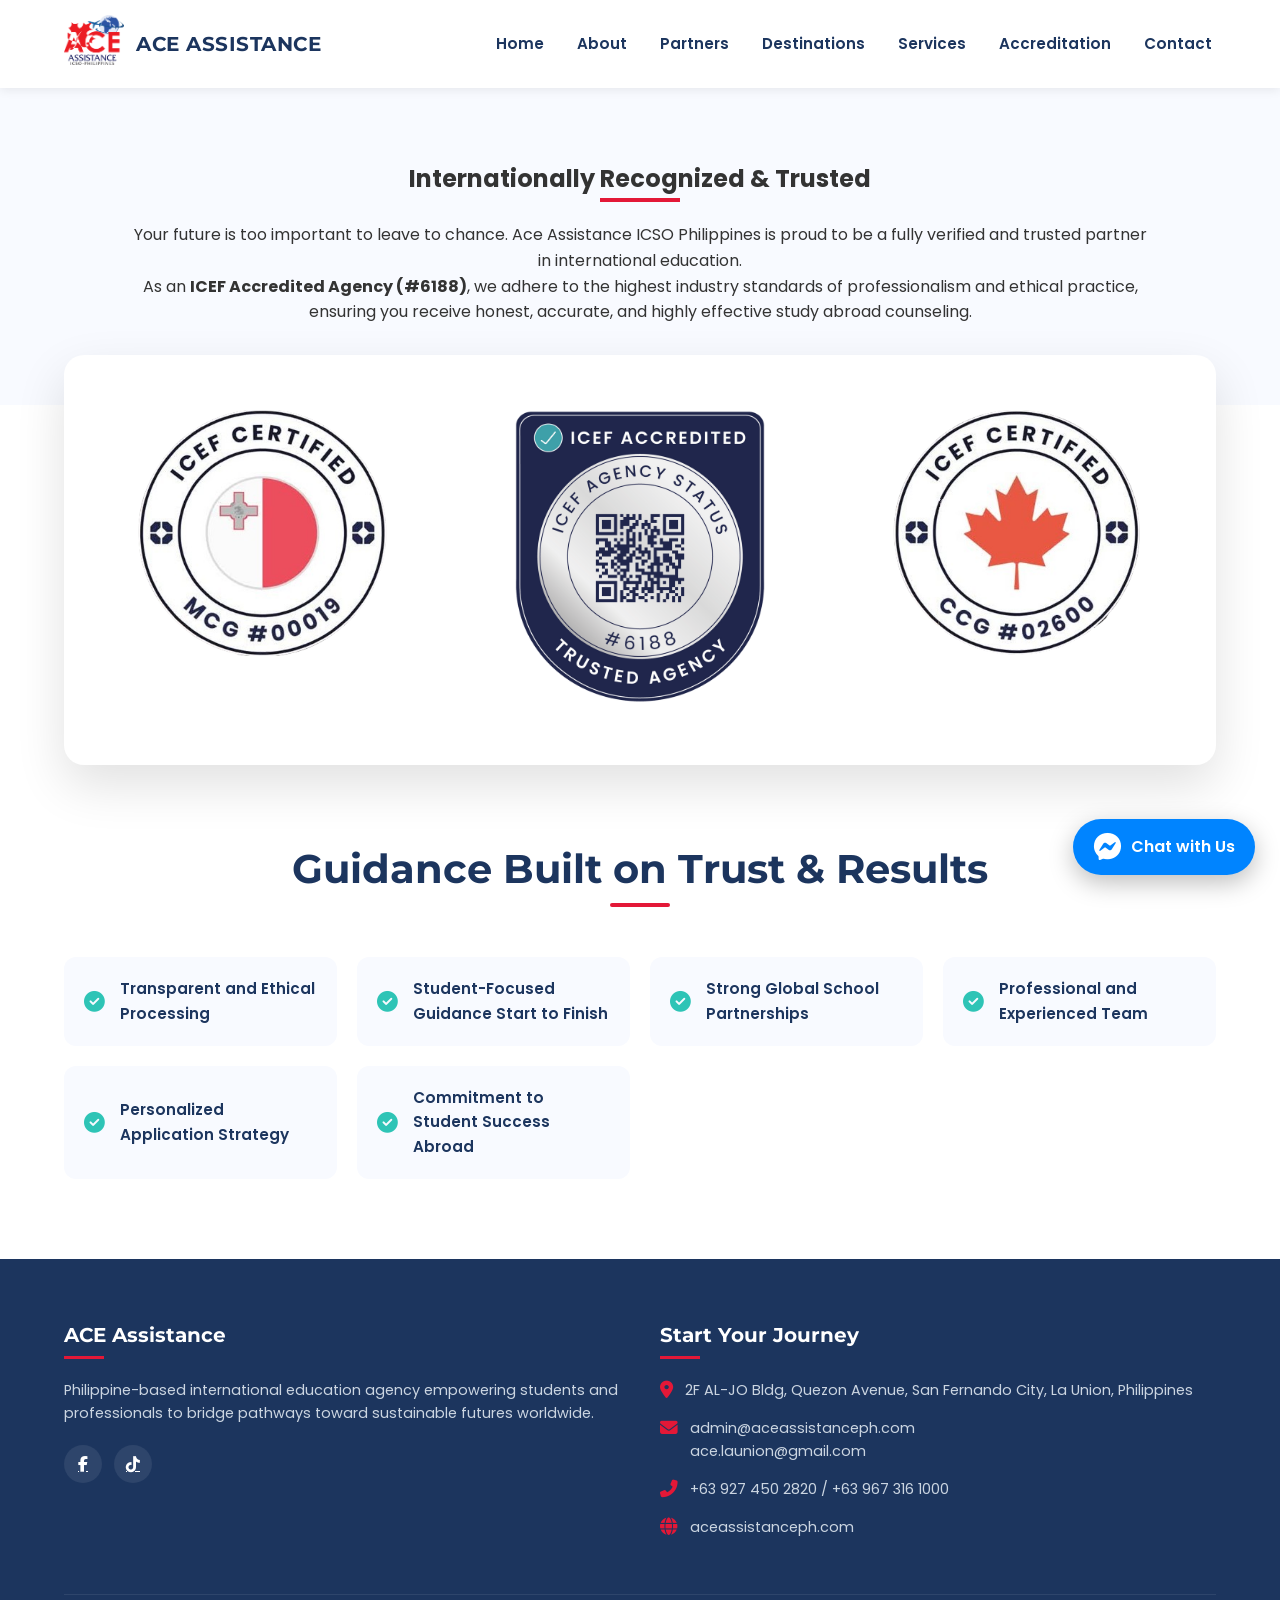
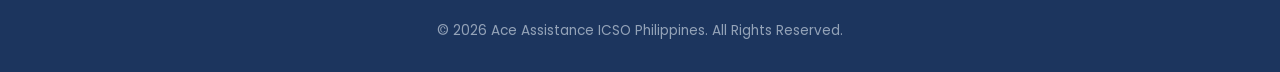
<file: accreditation.html>
<!DOCTYPE html>
<html lang="en">
<head>
    <meta charset="UTF-8">
    <meta name="viewport" content="width=device-width, initial-scale=1.0">
    <title>Accreditation | Ace Assistance ICSO Philippines</title>
    <link href="https://fonts.googleapis.com/css2?family=Montserrat:wght@400;600;700&family=Poppins:wght@300;400;500;600;700&display=swap" rel="stylesheet">
    <link rel="stylesheet" href="https://cdnjs.cloudflare.com/ajax/libs/font-awesome/6.4.0/css/all.min.css">
    <link rel="stylesheet" href="style.css">
    <link rel="icon" href="images/favicon.png" type="image/png">
</head>
<body>

<header id="header">
    <div class="logo-container">
        <a href="index.html"><img src="asset 2 (1).png" alt="Ace Assistance Logo" onerror="this.style.display='none'"></a>
        <h1>ACE ASSISTANCE</h1>
    </div>
    
    <!-- This checkbox controls the mobile menu sliding state -->
    <input type="checkbox" id="menu-toggle">
    <label for="menu-toggle" class="menu-btn">
        <i class="fas fa-bars"></i>
    </label>

    <nav>
        <ul>
            <li><a href="index.html">Home</a></li>
            <li><a href="about.html">About</a></li>
            <li><a href="gallery.html">Partners</a></li>
            <li><a href="destinations.html">Destinations</a></li>
            <li><a href="services.html">Services</a></li>
            <li><a href="accreditation.html">Accreditation</a></li>
            <li><a href="contact.html">Contact</a></li>
        </ul>
    </nav>
</header>

    <section class="accreditation">
        <div class="section2-header">
            <h1>Internationally Recognized & Trusted</h1>
            <div class="bar" style="margin: 0 auto 20px; display:block; max-width:80px; height:4px; background: var(--primary-red);"></div>
            <p>Your future is too important to leave to chance. Ace Assistance ICSO Philippines is proud to be a fully verified and trusted partner in international education.</p>
            <p>As an <strong>ICEF Accredited Agency (#6188)</strong>, we adhere to the highest industry standards of professionalism and ethical practice, ensuring you receive honest, accurate, and highly effective study abroad counseling.</p>
        </div>
    </section>

    <div class="stats2">
        <div class="stat-card2"><img src="asset 5.png" width="250px"></div>
        <div class="stat-card2"><img src="asset 3.png" width="250px"></div>
        <div class="stat-card2"><img src="asset 4.png" width="250px"></div>
    </div>

    <section class="why-us">
        <div class="section-header">
            <h2>Guidance Built on Trust & Results</h2>
            <div class="bar"></div>
        </div>
        <div class="why-grid">
            <div class="why-card"><i class="fas fa-check-circle"></i><h4>Transparent and Ethical Processing</h4></div>
            <div class="why-card"><i class="fas fa-check-circle"></i><h4>Student-Focused Guidance Start to Finish</h4></div>
            <div class="why-card"><i class="fas fa-check-circle"></i><h4>Strong Global School Partnerships</h4></div>
            <div class="why-card"><i class="fas fa-check-circle"></i><h4>Professional and Experienced Team</h4></div>
            <div class="why-card"><i class="fas fa-check-circle"></i><h4>Personalized Application Strategy</h4></div>
            <div class="why-card"><i class="fas fa-check-circle"></i><h4>Commitment to Student Success Abroad</h4></div>
        </div>
    </section>

    <footer>
        <div class="footer-grid">
            <div class="footer-info">
                <h3>ACE Assistance</h3>
                <p>Philippine-based international education agency empowering students and professionals to bridge pathways toward sustainable futures worldwide.</p>
                <div class="social-links">
                    <a href="https://facebook.com/ACEAssistance8" target="_blank" title="Facebook"><i class="fab fa-facebook-f"></i></a>
                    <a href="https://tiktok.com/@aceassistance" target="_blank" title="TikTok"><i class="fab fa-tiktok"></i></a>
                </div>
            </div>
            <div class="footer-contact">
                <h3>Start Your Journey</h3>
                <div class="contact-item">
                    <i class="fas fa-map-marker-alt"></i>
                    <span>2F AL-JO Bldg, Quezon Avenue, San Fernando City, La Union, Philippines</span>
                </div>
                <div class="contact-item">
                    <i class="fas fa-envelope"></i>
                    <div>
                        <a href="mailto:admin@aceassistanceph.com">admin@aceassistanceph.com</a><br>
                        <a href="mailto:ace.launion@gmail.com">ace.launion@gmail.com</a>
                    </div>
                </div>
                <div class="contact-item">
                    <i class="fas fa-phone-alt"></i>
                    <span>+63 927 450 2820 / +63 967 316 1000</span>
                </div>
                <div class="contact-item">
                    <i class="fas fa-globe"></i>
                    <a href="http://aceassistanceph.com" target="_blank">aceassistanceph.com</a>
                </div>
            </div>
        </div>
        <div class="footer-bottom">
            <p>&copy; 2026 Ace Assistance ICSO Philippines. All Rights Reserved.</p>
        </div>
    </footer>
<!-- Floating Chat Button -->
<a href="https://www.messenger.com/t/ACEassistance8/"
   class="floating-chat"
   target="_blank"
   aria-label="Chat with us on Messenger">

    <i class="fab fa-facebook-messenger"></i>

    <span>Chat with Us</span>

</a>
</body>
</html>
</file>
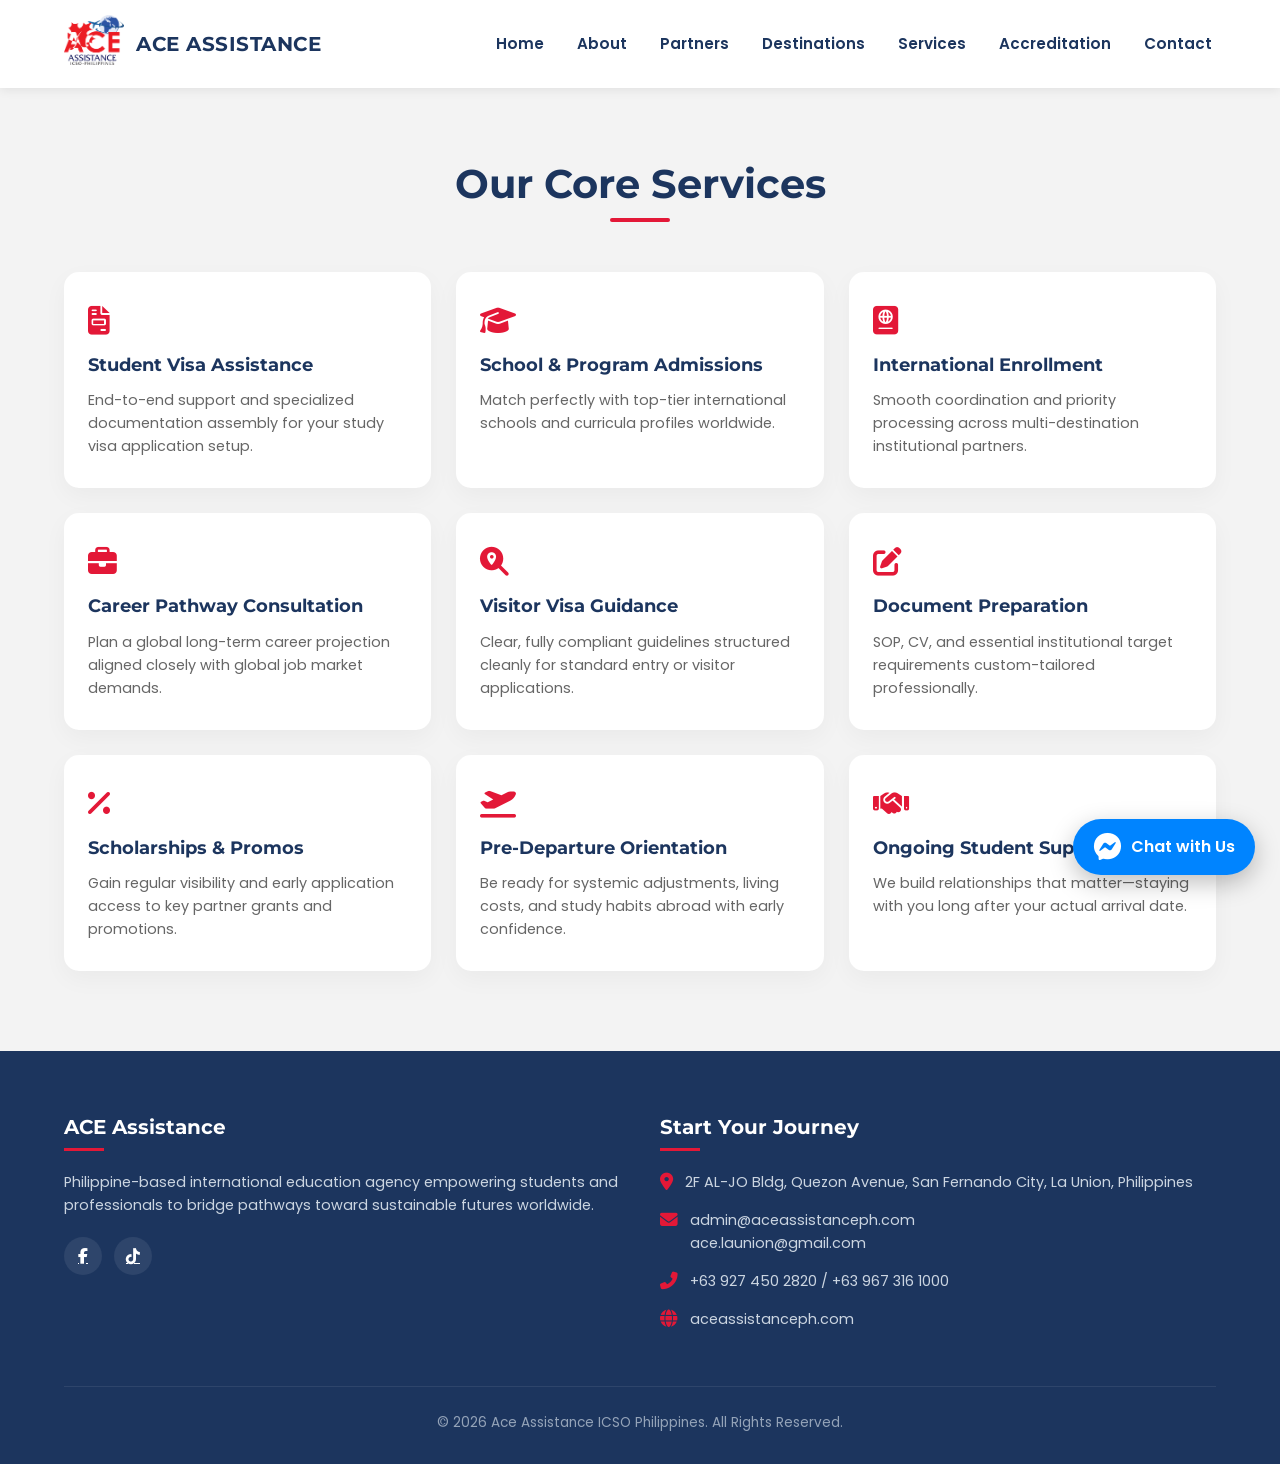
<file: services.html>
<!DOCTYPE html>
<html lang="en">
<head>
    <meta charset="UTF-8">
    <meta name="viewport" content="width=device-width, initial-scale=1.0">
    <title>Our Services | Ace Assistance ICSO Philippines</title>
    <link href="https://fonts.googleapis.com/css2?family=Montserrat:wght@400;600;700&family=Poppins:wght@300;400;500;600;700&display=swap" rel="stylesheet">
    <link rel="stylesheet" href="https://cdnjs.cloudflare.com/ajax/libs/font-awesome/6.4.0/css/all.min.css">
    <link rel="stylesheet" href="style.css">
    <link rel="icon" href="images/favicon.png" type="image/png">
</head>
<body>

<header id="header">
    <div class="logo-container">
        <a href="index.html"><img src="asset 2 (1).png" alt="Ace Assistance Logo" onerror="this.style.display='none'"></a>
        <h1>ACE ASSISTANCE</h1>
    </div>
    
    <!-- This checkbox controls the mobile menu sliding state -->
    <input type="checkbox" id="menu-toggle">
    <label for="menu-toggle" class="menu-btn">
        <i class="fas fa-bars"></i>
    </label>

    <nav>
        <ul>
            <li><a href="index.html">Home</a></li>
            <li><a href="about.html">About</a></li>
            <li><a href="gallery.html">Partners</a></li>
            <li><a href="destinations.html">Destinations</a></li>
            <li><a href="services.html">Services</a></li>
            <li><a href="accreditation.html">Accreditation</a></li>
            <li><a href="contact.html">Contact</a></li>
        </ul>
    </nav>
</header>

    <section class="services">
        <div class="section-header">
            <h2>Our Core Services</h2>
            <div class="bar"></div>
        </div>
        
        <div class="service-grid">
            <div class="service-card"><i class="fas fa-file-invoice"></i><h3>Student Visa Assistance</h3><p>End-to-end support and specialized documentation assembly for your study visa application setup.</p></div>
            <div class="service-card"><i class="fas fa-graduation-cap"></i><h3>School & Program Admissions</h3><p>Match perfectly with top-tier international schools and curricula profiles worldwide.</p></div>
            <div class="service-card"><i class="fas fa-passport"></i><h3>International Enrollment</h3><p>Smooth coordination and priority processing across multi-destination institutional partners.</p></div>
            <div class="service-card"><i class="fas fa-briefcase"></i><h3>Career Pathway Consultation</h3><p>Plan a global long-term career projection aligned closely with global job market demands.</p></div>
            <div class="service-card"><i class="fas fa-search-location"></i><h3>Visitor Visa Guidance</h3><p>Clear, fully compliant guidelines structured cleanly for standard entry or visitor applications.</p></div>
            <div class="service-card"><i class="fas fa-edit"></i><h3>Document Preparation</h3><p>SOP, CV, and essential institutional target requirements custom-tailored professionally.</p></div>
            <div class="service-card"><i class="fas fa-percentage"></i><h3>Scholarships & Promos</h3><p>Gain regular visibility and early application access to key partner grants and promotions.</p></div>
            <div class="service-card"><i class="fas fa-plane-departure"></i><h3>Pre-Departure Orientation</h3><p>Be ready for systemic adjustments, living costs, and study habits abroad with early confidence.</p></div>
            <div class="service-card"><i class="fas fa-handshake"></i><h3>Ongoing Student Support</h3><p>We build relationships that matter—staying with you long after your actual arrival date.</p></div>
        </div>
    </section>

    <footer>
        <div class="footer-grid">
            <div class="footer-info">
                <h3>ACE Assistance</h3>
                <p>Philippine-based international education agency empowering students and professionals to bridge pathways toward sustainable futures worldwide.</p>
                <div class="social-links">
                    <a href="https://facebook.com/ACEAssistance8" target="_blank" title="Facebook"><i class="fab fa-facebook-f"></i></a>
                    <a href="https://tiktok.com/@aceassistance" target="_blank" title="TikTok"><i class="fab fa-tiktok"></i></a>
                </div>
            </div>
            <div class="footer-contact">
                <h3>Start Your Journey</h3>
                <div class="contact-item">
                    <i class="fas fa-map-marker-alt"></i>
                    <span>2F AL-JO Bldg, Quezon Avenue, San Fernando City, La Union, Philippines</span>
                </div>
                <div class="contact-item">
                    <i class="fas fa-envelope"></i>
                    <div>
                        <a href="mailto:admin@aceassistanceph.com">admin@aceassistanceph.com</a><br>
                        <a href="mailto:ace.launion@gmail.com">ace.launion@gmail.com</a>
                    </div>
                </div>
                <div class="contact-item">
                    <i class="fas fa-phone-alt"></i>
                    <span>+63 927 450 2820 / +63 967 316 1000</span>
                </div>
                <div class="contact-item">
                    <i class="fas fa-globe"></i>
                    <a href="http://aceassistanceph.com" target="_blank">aceassistanceph.com</a>
                </div>
            </div>
        </div>
        <div class="footer-bottom">
            <p>&copy; 2026 Ace Assistance ICSO Philippines. All Rights Reserved.</p>
        </div>
    </footer>
<!-- Floating Chat Button -->
<a href="https://www.messenger.com/t/ACEassistance8/"
   class="floating-chat"
   target="_blank"
   aria-label="Chat with us on Messenger">

    <i class="fab fa-facebook-messenger"></i>

    <span>Chat with Us</span>

</a>
</body>
</html>
</file>
<file: style.css>
/* CSS Variables for consistent branding */
:root {
    --primary-blue: #1C355E;
    --primary-red: #E31837;
    --light-bg: #f8faff;
    --text-dark: #333333;
    --text-light: #ffffff;
    --transition: all 0.3s cubic-bezier(0.4, 0, 0.2, 1);
}

/* Basic Reset */
* {
    margin: 0;
    padding: 0;
    box-sizing: border-box;
    font-family: 'Poppins', sans-serif;
}

html {
    scroll-behavior: smooth;
}

body {
    color: var(--text-dark);
    line-height: 1.6;
    overflow-x: hidden;
    background-color: #ffffff;
    padding-top: 80px; /* Prevents hero cutoff under fixed header */
}

/* Dynamic Header Layout */
header {
    position: fixed;
    width: 100%;
    top: 0;
    left: 0;
    display: flex;
    justify-content: space-between;
    align-items: center;
    padding: 15px 5%;
    background: rgba(255, 255, 255, 0.98);
    box-shadow: 0 2px 10px rgba(0,0,0,0.08);
    z-index: 1000;
    transition: var(--transition);
}

.logo-container {
    display: flex;
    align-items: center;
    gap: 12px;
    z-index: 1010;
}

.logo-container img {
    max-height: 50px;
    width: auto;
    transition: var(--transition);
}

.logo-container h1 {
    font-size: clamp(1rem, 4vw, 1.25rem);
    color: var(--primary-blue);
    font-family: 'Montserrat', sans-serif;
    font-weight: 700;
    line-height: 1.2;
    letter-spacing: 0.5px;
}

/* Pure CSS Mobile Menu Trigger Setup */
.menu-btn, #menu-toggle {
    display: none;
}

nav ul {
    list-style: none;
    display: flex;
    gap: 25px;
    align-items: center;
}

nav ul li a {
    text-decoration: none;
    color: var(--primary-blue);
    font-weight: 600;
    transition: var(--transition);
    font-size: 0.95rem;
    padding: 8px 4px;
    display: inline-block;
}

nav ul li a:hover {
    color: var(--primary-red);
}

/* Hero Section Layout */
.hero {
    min-height: calc(85vh - 80px);
    background: linear-gradient(rgba(0, 31, 63, 0.75), rgba(128, 0, 0, 0.75)), 
                url('https://images.unsplash.com/photo-1523240795612-9a054b0db644?auto=format&fit=crop&q=80&w=1920');
    background-size: cover; 
    background-position: center; 
    background-attachment: scroll; 
    display: flex; 
    align-items: center; 
    justify-content: center; 
    text-align: center; 
    color: white;
    padding: 60px 24px;
}


@media (min-width: 1024px) {
    .hero { background-attachment: fixed; }
}

.hero-content {
    max-width: 900px;
    animation: fadeIn 1.2s ease-out;
}

.hero h1 {
    font-family: 'Montserrat', sans-serif;
    font-size: clamp(2rem, 6vw, 3.8rem); 
    margin-bottom: 20px;
    line-height: 1.15; 
    text-shadow: 2px 4px 10px rgba(0,0,0,0.25);
    font-weight: 700;
}

.hero p {
    font-size: clamp(1rem, 2.5vw, 1.25rem);
    margin-bottom: 35px;
    font-weight: 300;
    letter-spacing: 0.5px;
    max-width: 800px;
    margin-left: auto;
    margin-right: auto;
}

.btn {
    display: inline-block;
    padding: 14px 36px;
    background: var(--primary-red);
    color: var(--text-light);
    text-decoration: none;
    border-radius: 25px;
    font-weight: 600;
    font-size: 1.05rem;
    transition: var(--transition);
    box-shadow: 0 4px 15px rgba(227, 24, 55, 0.35);
    margin-bottom: 14px;
}

.btn:hover {
    background: #ffffff;
    color: var(--primary-red);
    transform: translateY(-2px);
}

/* Hero2 Section Layout */
.hero2 {
    min-height: calc(85vh - 80px);
    background: linear-gradient(rgba(0, 31, 63, 0.75), rgba(128, 0, 0, 0.75)), 
                url('https://images.unsplash.com/photo-1523240795612-9a054b0db644?auto=format&fit=crop&q=80&w=1920');
    background-size: cover; 
    background-position: center; 
    background-attachment: scroll;  
    text-align: center; 
    color: white;
    padding: 60px 24px;
}

@media (min-width: 1024px) {
    .hero { background-attachment: fixed; }
}

.hero2-content {
    max-width: 900px;
    animation: fadeIn 1.2s ease-out;
}

.hero2 h1 {
    font-family: 'Montserrat', sans-serif;
    font-size: clamp(2rem, 6vw, 3.8rem); 
    margin-bottom: 20px;
    line-height: 1.15; 
    text-shadow: 2px 4px 10px rgba(0,0,0,0.25);
    font-weight: 700;
}

.hero2 p {
    font-size: clamp(1rem, 2.5vw, 1.25rem);
    margin-bottom: 35px;
    font-weight: 300;
    letter-spacing: 0.5px;
    max-width: 800px;
    margin-left: auto;
    margin-right: auto;
}

.btn2 {
    display: inline-block;
    padding: 14px 36px;
    background: var(--primary-red);
    color: var(--text-light);
    text-decoration: none;
    border-radius: 50px;
    font-weight: 600;
    font-size: 1.05rem;
    transition: var(--transition);
    box-shadow: 0 4px 15px rgba(227, 24, 55, 0.35);
}

.btn2:hover {
    background: #ffffff;
    color: var(--primary-red);
    transform: translateY(-2px);
}

/* Hero2 Section Layout */
.hero3 {
    min-height: calc(85vh - 80px);
    background: linear-gradient(rgba(0, 31, 63, 0.75), rgba(128, 0, 0, 0.75)), 
                url('images/Partnership.png');
    background-size: cover; 
    background-position: center; 
    background-attachment: scroll; 
    display: flex; 
    align-items: center; 
    justify-content: center; 
    text-align: center; 
    color: white;
    padding: 60px 24px;
}

@media (min-width: 1024px) {
    .hero { background-attachment: fixed; }
}

.hero3-content {
    max-width: 900px;
    animation: fadeIn 1.2s ease-out;
}

.hero3 h1 {
    font-family: 'Montserrat', sans-serif;
    font-size: clamp(2rem, 6vw, 3.8rem); 
    margin-bottom: 20px;
    line-height: 1.15; 
    text-shadow: 2px 4px 10px rgba(0,0,0,0.25);
    font-weight: 700;
}

.hero3 p {
    font-size: clamp(1rem, 2.5vw, 1.25rem);
    margin-bottom: 35px;
    font-weight: 300;
    letter-spacing: 0.5px;
    max-width: 800px;
    margin-left: auto;
    margin-right: auto;
}

.btn3 {
    display: inline-block;
    padding: 14px 36px;
    background: var(--primary-blue);
    color: var(--text-light);
    text-decoration: none;
    border-radius: 50px;
    font-weight: 600;
    font-size: 1.05rem;
    transition: var(--transition);
    box-shadow: 0 4px 15px rgba(1, 8, 71, 0.35);
    margin-left: auto;
    margin-right: auto;
}

.btn3:hover {
    background: #ffffff;
    color: var(--primary-blue);
    transform: translateY(-2px);
    margin-left: auto;
    margin-right: auto;
}

/* Modern Elastic Stats Cards Grid */
.stats {
    display: grid; 
    grid-template-columns: repeat(0, 1fr); 
    gap: 20px; 
    padding: 30px 20px;
    background: white; 
    margin: -50px auto 0; 
    border-radius: 20px; 
    box-shadow: 0 20px 50px rgba(0,0,0,0.12); 
    max-width: 1100px; 
    position: relative; 
    z-index: 10;
    width: 90%;
}

@media (min-width: 768px) {
    .stats {
        grid-template-columns: repeat(5, 1fr);
        padding: 40px 20px;
    }
}

.stat-card { 
    text-align: center; 
    padding: 15px 10px; 
}

@media (min-width: 768px) {
    .stat-card { border-right: 1px solid #eee; }
    .stat-card:last-child { border-right: none; }
}

.stat-card i { 
    font-size: clamp(1.8rem, 4vw, 2.3rem); 
    color: var(--primary-red); 
    margin-bottom: 10px; 
    display: block; 
}

.stat-card h3 { 
    font-size: clamp(1.5rem, 4vw, 2rem); 
    margin: 0; 
    color: var(--primary-blue); 
    font-family: 'Montserrat', sans-serif; 
    font-weight: 700;
}

.stat-card p { 
    font-size: 0.8rem; 
    color: #666; 
    font-weight: 600; 
    text-transform: uppercase; 
    letter-spacing: 0.5px;
    margin-top: 5px;
}


/* Modern Elastic Stats Cards Grid2 */
.stats2 {
    display: grid; 
    grid-template-columns: repeat(0, 1fr); 
    gap: 20px; 
    padding: 30px 20px;
    background: white; 
    margin: -50px auto 0; 
    border-radius: 20px; 
    box-shadow: 0 20px 50px rgba(0,0,0,0.12); 
    max-width: 1200px; 
    position: relative; 
    z-index: 10;
    width: 90%;
}

@media (min-width: 768px) {
    .stats2 {
        grid-template-columns: repeat(3, 1fr);
        padding: 40px 20px;
    }
}

.stat-card2 { 
    text-align: center; 
    padding: 15px 10px; 
}

@media (min-width: 768px) {
    .stat-card { border-right: 1px solid #eee; }
    .stat-card:last-child { border-right: none; }
}

.stat-card2 i { 
    font-size: clamp(1.8rem, 4vw, 2.3rem); 
    color: var(--primary-red); 
    margin-bottom: 10px; 
    display: block; 
}

.stat-card2 h3 { 
    font-size: clamp(1.5rem, 4vw, 2rem); 
    margin: 0; 
    color: var(--primary-blue); 
    font-family: 'Montserrat', sans-serif; 
    font-weight: 700;
}

.stat-card2 p { 
    font-size: 0.8rem; 
    color: #666; 
    font-weight: 600; 
    text-transform: uppercase; 
    letter-spacing: 0.5px;
    margin-top: 5px;
}
/* Modern Elastic Stats Cards Grid3 */
.stats3 {
    display: grid; 
    grid-template-columns: repeat(1, 1fr); 
    gap: 20px; 
    padding: 30px 20px;
    background: white; 
    margin: -50px auto 0; 
    border-radius: 20px; 
    box-shadow: 0 20px 50px rgba(0,0,0,0.12); 
    max-width: 1200px; 
    position: relative; 
    z-index: 10;
    width: 90%;
}

@media (min-width: 768px) {
    .stats3 {
        grid-template-columns: repeat(1, 1fr);
        padding: 40px 20px;
    }
}

.stat-card3 { 
    text-align: center; 
    padding: 15px 10px; 
}

@media (min-width: 768px) {
    .stat-card { border-right: 1px solid #eee; }
    .stat-card:last-child { border-right: none; }
}

.stat-card3 i { 
    font-size: clamp(1.8rem, 4vw, 2.3rem); 
    color: var(--primary-red); 
    margin-bottom: 10px; 
    display: block; 
}

.stat-card3 h3 { 
    font-size: clamp(1.5rem, 4vw, 2rem); 
    margin: 0; 
    color: var(--primary-blue); 
    font-family: 'Montserrat', sans-serif; 
    font-weight: 700;
}

.stat-card3 p { 
    font-size: 0.8rem; 
    color: #666; 
    font-weight: 600; 
    text-transform: uppercase; 
    letter-spacing: 0.5px;
    margin-top: 5px;
}
/* Generic Core Padding Setup */
section {
    padding: clamp(60px, 10vw, 100px) 5%;
}

.section-header h2 { 
    font-family: 'Montserrat', sans-serif; 
    font-size: clamp(1.75rem, 5vw, 2.3rem); 
    color: var(--primary-blue); 
    margin-bottom: 10px; 
    font-weight: 700;
    line-height: 1.2;
}
.section-header .bar { 
    width: 60px; 
    height: 4px; 
    background: var(--primary-red); 
    margin: 0 auto 30px; 
    border-radius: 2px; 
}

        /* Generic Section Styles */
        section {
            padding: 80px 5%;
        }

        .section-header {
            text-align: center;
            margin-bottom: 50px;
        }

        .section-header span {
            color: var(--primary-red);
            font-weight: 700;
            text-transform: uppercase;
            letter-spacing: 1.5px;
            font-size: 0.85rem;
            display: block;
            margin-bottom: 10px;
        }

        .section-header h2 {
            color: var(--primary-blue);
            font-size: 2.5rem;
        }

/* Generic Core Padding Setup */
section2 {
    padding: clamp(60px, 10vw, 100px) 5%;
}

.section-header2 h2 { 
    font-family: 'Montserrat', sans-serif; 
    font-size: clamp(1.75rem, 5vw, 2.3rem); 
    color: #fff; 
    margin-bottom: 10px; 
    font-weight: 700;
    line-height: 1.2;
}
.section-header2 .bar { 
    width: 60px; 
    height: 4px; 
    background: var(--primary-red); 
    margin: 0 auto 30px; 
    border-radius: 2px; 
}

        /* Generic Section Styles */
        section2 {
            padding: 80px 5%;
        }

        .section-header2 {
            text-align: center;
            margin-bottom: 50px;
        }

        .section-header2 span {
            color: var(--primary-red);
            font-weight: 700;
            text-transform: uppercase;
            letter-spacing: 1.5px;
            font-size: 0.85rem;
            display: block;
            margin-bottom: 10px;
        }

        .section-header2 h2 {
            color: var(--text-light);
            font-size: 2.5rem;
        }

/* About Layout Styles */

.about-section {
    max-width: 1200px;
    margin: 0 auto;
    text-align: center;
    background: --primary-red;

}

.about-text {
    font-size: clamp(1rem, 2.5vw, 1.1rem);
    max-width: 850px;
    margin: 0 auto 40px;
    color: #555;
}

.mv-grid {
    background: var(--p);
    display: grid;
    grid-template-columns: repeat(auto-fit, minmax(280px, 1fr));
    gap: 25px;
    margin-top: 30px;
}

.mv-card {
    background: var(--light-bg);
    width: 200px;
    padding: 35px 25px;
    border-radius: 15px;
    border-left: 5px solid var(--primary-red);
    text-align: left;
    box-shadow: 0 4px 15px rgba(0,0,0,0.02);
}

.mv-card h3 {
    color: var(--primary-blue);
    font-family: 'Montserrat', sans-serif;
    margin-bottom: 12px;
    font-size: 1.3rem;
}


/* About2 Layout Styles */

.about2-section {
    background: linear-gradient(rgba(0, 31, 63, 0.75), rgba(128, 0, 0, 0.75)),
                url(https://images.unsplash.com/photo-1524995997946-a1c2e315a42f?fm=jpg&q=60&w=3000&auto=format&fit=crop&ixlib=rb-4.1.0&ixid=M3wxMjA3fDB8MHxzZWFyY2h8MXx8ZWR1Y2F0aW9uJTIwYmFja2dyb3VuZHxlbnwwfHwwfHx8MA%3D%3D); 
    background-size: cover; 
    background-position: center; 
    background-attachment: scroll; 
    align-items: center; 
    text-align: center; 
    color: white;
    padding: 60px 24px;


}

.about2-text {
    font-size: clamp(1rem, 2.5vw, 1.1rem);
    max-width: 850px;
    margin: 0 auto 40px;
    color: #fff;
}

.mv-grid2 {
    display: grid;
    grid-template-columns: repeat(auto-fit, minmax(280px, 1fr));
    gap: 25px;
    margin-top: 30px;

}

.mv-card2 {
    background: var(--light-bg);
    padding: 35px 25px;
    border-radius: 15px;
    border-left: 5px solid var(--primary-red);
    text-align: left;
    box-shadow: 0 4px 15px rgba(0,0,0,0.02);
    color: #000;
}

.mv-card2 h3 {
    color: var(--primary-blue);
    font-family: 'Montserrat', sans-serif;
    margin-bottom: 12px;
    font-size: 1.3rem;
}


/* Destinations Responsive Framework */
.destinations {
    background: linear-gradient(rgba(0, 31, 63, 0.75), rgba(128, 0, 0, 0.75)),
                url(#); 
    background-size: cover; 
    background-position: center; 
    background-attachment: scroll; 
    align-items: center; 
    text-align: center; 
    color: white;
    padding: 60px 24px;
}
.destinations .section-header h2 { 
    font-family: 'Montserrat', sans-serif; 
    font-size: clamp(1.75rem, 5vw, 2.3rem); 
    color: #fff; 
    margin-bottom: 10px; 
    font-weight: 700;
    line-height: 1.2;
}

.destinations-grid {
    display: grid;
    grid-template-columns: repeat(auto-fill, minmax(130px, 1fr));
    gap: 15px;
    max-width: 1100px;
    margin: 35px auto 0;
}

.dest-card {
    background: var(--light-bg);
    padding: 20px 10px;
    border-radius: 12px;
    font-weight: 600;
    color: var(--primary-blue);
    transition: var(--transition);
    border: 1px solid #eef2f7;
    font-size: 0.9rem;
    
}

.dest-card:hover {
    background: var(--primary-blue);
    color: white;
    transform: translateY(-3px);
}

.dest-card .flag-code {
    display: block;
    font-size: 1.3rem;
    color: var(--primary-red);
    margin-bottom: 4px;
    font-family: 'Montserrat', sans-serif;
}

.dest-card:hover .flag-code {
    color: #ffffff;
}

/* Services Grid Refactor */
.services { 
    text-align: center; 
    background: #f3f3f3
}

.service-grid { 
    display: grid; 
    grid-template-columns: repeat(auto-fit, minmax(280px, 1fr)); 
    gap: 25px; 
    max-width: 1200px;
    margin: 35px auto 0; 
}

.service-card { 
    background: white;
    padding: 30px 24px; 
    border-radius: 15px; 
    text-align: left;
    transition: var(--transition);
    box-shadow: 0 8px 25px rgba(0,0,0,0.04);
    border-top: 4px solid transparent;
}

.service-card:hover { 
    transform: translateY(-5px); 
    box-shadow: 0 12px 30px rgba(0,0,0,0.08); 
    border-top-color: var(--primary-red);
}

.service-card i {
    font-size: 1.8rem;
    color: var(--primary-red);
    margin-bottom: 15px;
}

.service-card h3 { 
    color: var(--primary-blue); 
    margin-bottom: 10px;
    font-family: 'Montserrat', sans-serif;
    font-size: 1.15rem;
}

.service-card p {
    color: #666;
    font-size: 0.9rem;
}

/* Strategy/Why Choose Us Flow Layout */
.why-us {
    background: white;
    text-align: center;
}

.why-grid {
    display: grid;
    grid-template-columns: repeat(auto-fit, minmax(260px, 1fr));
    gap: 20px;
    max-width: 1200px;
    margin: 35px auto 0;
}

.why-card {
    padding: 20px;
    background: var(--light-bg);
    border-radius: 12px;
    display: flex;
    align-items: center;
    gap: 15px;
    text-align: left;
}

.why-card i {
    color: #2ec4b6;
    font-size: 1.3rem;
    flex-shrink: 0;
}

.why-card h4 {
    color: var(--primary-blue);
    font-size: 0.95rem;
    font-weight: 600;
}

/* Accreditation Layout */
.accreditation {
    display: flex;
    flex-direction: column-reverse;
    text-align: center;
    align-items: center;
    justify-content: center;
    gap: 40px;
    background: var(--light-bg);
}

@media (min-width: 992px) {
    .accreditation {
        flex-direction: row;
        gap: 60px;
        padding-left: 10%;
        padding-right: 10%;
    }
}

.acc-text {
    max-width: 550px;
    text-align: center;
}

@media (min-width: 992px) {
    .acc-text { text-align: left; }
}

.acc-text p {
    font-size: 1rem;
    margin-bottom: 20px;
    color: #444;
}

.acc-image img {
    max-width: 240px;
    width: 100%;
    height: auto;
    border-radius: 15px;
    box-shadow: 0 10px 25px rgba(0,0,0,0.06);
    background: white;
    padding: 20px;
}

/* Dynamic Responsive Contact Footer Layout */
footer {
    background: var(--primary-blue);
    color: var(--text-light);
    padding: 60px 5% 30px;
}

.footer-grid {
    display: grid;
    grid-template-columns: repeat(auto-fit, minmax(260px, 1fr));
    gap: 40px;
    max-width: 1200px;
    margin: 0 auto 40px;
}

.footer-info h3, .footer-contact h3 {
    font-family: 'Montserrat', sans-serif;
    font-size: 1.25rem;
    margin-bottom: 20px;
    position: relative;
    padding-bottom: 8px;
}

.footer-info h3::after, .footer-contact h3::after {
    content: '';
    position: absolute;
    bottom: 0;
    left: 0;
    width: 40px;
    height: 3px;
    background: var(--primary-red);
}

.footer-info p {
    color: #cbd5e1;
    margin-bottom: 20px;
    font-size: 0.9rem;
}

.social-links {
    display: flex;
    gap: 12px;
}

.social-links a {
    color: white;
    background: rgba(255,255,255,0.08);
    width: 38px;
    height: 38px;
    border-radius: 50%;
    display: flex;
    align-items: center;
    justify-content: center;
    transition: var(--transition);
}

.social-links a:hover {
    background: var(--primary-red);
    transform: translateY(-2px);
}

.contact-item {
    display: flex;
    gap: 12px;
    margin-bottom: 15px;
    font-size: 0.9rem;
    color: #cbd5e1;
}

.contact-item i {
    color: var(--primary-red);
    font-size: 1.1rem;
    margin-top: 2px;
    flex-shrink: 0;
}

.contact-item a {
    color: #cbd5e1;
    text-decoration: none;
    transition: var(--transition);
}

.contact-item a:hover {
    color: white;
}

.footer-bottom {
    text-align: center;
    border-top: 1px solid rgba(255,255,255,0.08);
    padding-top: 25px;
    font-size: 0.85rem;
    color: #94a3b8;
}

/* Mobile Viewport Navigation Adaptations */
@media (max-width: 991px) {
    header {
        padding: 15px 5%;
    }

    .menu-btn {
        display: block;
        cursor: pointer;
        z-index: 1010;
        padding: 5px;
    }

    .menu-btn i {
        color: var(--primary-blue);
        font-size: 1.5rem;
        transition: var(--transition);
    }

    nav {
        position: fixed;
        top: 0;
        right: -100%;
        width: 75%;
        max-width: 320px;
        height: 100vh;
        background: #ffffff;
        box-shadow: -5px 0 25px rgba(0,0,0,0.15);
        padding: 100px 30px 40px;
        transition: var(--transition);
        z-index: 1005;
    }

    nav ul {
        flex-direction: column;
        align-items: flex-start;
        gap: 20px;
        width: 100%;
    }

    nav ul li {
        width: 100%;
    }

    nav ul li a {
        font-size: 1.1rem;
        width: 100%;
        padding: 10px 0;
        border-bottom: 1px solid #f1f5f9;
    }

    #menu-toggle:checked ~ nav {
        right: 0;
    }

    #menu-toggle:checked ~ .menu-btn i {
        transform: rotate(90deg);
        color: var(--primary-blue);
    }
}

@keyframes fadeIn {
    from { opacity: 0; transform: translateY(15px); }
    to { opacity: 1; transform: translateY(0); }
}


/* image carousell Layout Styles */
.image-carousel{
   
    max-width:1200px;
    margin:60px auto;
    padding:0 20px;
}

.carousel-container{
    position:relative;
    overflow:hidden;
    border-radius:15px;
    box-shadow:0 10px 25px rgba(0,0,0,.15);
}

.slide{
    display:none;
}

.slide img{
    width:100%;
    object-fit:contain;
    display:block;
}

.prev,
.next{
    cursor:pointer;
    position:absolute;
    top:50%;
    transform:translateY(-50%);
    padding:16px;
    color:#fff;
    font-size:24px;
    font-weight:bold;
    background:rgba(0,0,0,.4);
    user-select:none;
    transition:.3s;
}

.prev{
    left:0;
    border-radius:0 5px 5px 0;
}

.next{
    right:0;
    border-radius:5px 0 0 5px;
}

.prev:hover,
.next:hover{
    background:#E31837;
}

.fade{
    animation:fadeEffect .8s;
}

@keyframes fadeEffect{
    from{opacity:.4}
    to{opacity:1}
}

.dots{
    text-align:center;
    margin-top:15px;
}

.dot{
    width:14px;
    height:14px;
    margin:0 4px;
    background:#bbb;
    display:inline-block;
    border-radius:50%;
    cursor:pointer;
    transition:.3s;
}

.active,
.dot:hover{
    background:#E31837;
}

@media(max-width:768px){

.slide img{
    height:250px;
}

.prev,
.next{
    font-size:18px;
    padding:10px;
}
}
/* CONTACT FORM */

.contact-section{
    background:#f8faff;
}

.contact-wrapper{

    display:grid;

    grid-template-columns:360px 1fr;

    gap:40px;

    max-width:1200px;

    margin:auto;

    margin-top:50px;

}

.contact-info{

    background:linear-gradient(135deg,#1C355E,#244b86);

    color:#fff;

    padding:40px;

    border-radius:20px;

    box-shadow:0 20px 45px rgba(0,0,0,.12);

}

.info-header{

    text-align:center;

    margin-bottom:35px;

}

.info-header i{

    font-size:55px;

    color:#fff;

    margin-bottom:15px;

}

.info-header h3{

    font-size:26px;

}

.info-item{

    display:flex;

    gap:15px;

    margin-bottom:25px;

}

.info-item i{

    color:#E31837;

    font-size:22px;

    margin-top:4px;

}

.info-item h4{

    margin-bottom:5px;

}

.contact-details{

    margin-top:25px;

}

.contact-details p{

    margin-bottom:18px;

}

.contact-details i{

    color:#E31837;

    width:25px;

}

.contact-form-card{

    background:#fff;

    padding:45px;

    border-radius:20px;

    box-shadow:0 20px 45px rgba(0,0,0,.08);

    border-top:6px solid #E31837;

}

.form-row{

    display:grid;

    grid-template-columns:repeat(2,1fr);

    gap:25px;

    margin-bottom:20px;

}

.form-group{

    display:flex;

    flex-direction:column;

}

.form-group label{

    color:#1C355E;

    font-weight:600;

    margin-bottom:8px;

}

.form-group label i{

    color:#E31837;

    margin-right:8px;

}

.form-group input,
.form-group select,
.form-group textarea{

    border:2px solid #dde7f0;

    border-radius:12px;

    padding:15px;

    background:#fbfdff;

    transition:.3s;

    font-size:15px;

}

.form-group input:focus,
.form-group select:focus,
.form-group textarea:focus{

    outline:none;

    border-color:#E31837;

    box-shadow:0 0 12px rgba(227,24,55,.18);

}

textarea{

    resize:none;

}

.checkbox{

    display:flex;

    gap:10px;

    align-items:center;

    margin:25px 0;

}

.submit-btn{

    width:100%;

    padding:18px;

    border:none;

    border-radius:50px;

    background:#E31837;

    color:#fff;

    font-size:18px;

    font-weight:700;

    cursor:pointer;

    transition:.35s;

}

.submit-btn:hover{

    background:#1C355E;

    transform:translateY(-3px);

}

@media(max-width:900px){

.contact-wrapper{

grid-template-columns:1fr;

}

.contact-form-card{

padding:30px;

}

.form-row{

grid-template-columns:1fr;

}

}
/* FACEBOOK REVIEWS */

.reviews{
    background:#f8faff;
    text-align:center;
}

.fb-review-slider{
    max-width:850px;
    margin:50px auto;
    display:flex;
    align-items:center;
    gap:20px;
}

.fb-review-track{
    flex:1;
}

.fb-review{
    display:none;
    background:#fff;
    padding:35px;
    border-radius:20px;
    box-shadow:0 15px 35px rgba(0,0,0,.08);
    text-align:left;
}

.fb-review.active{
    display:block;
    animation:fade .5s;
}

.fb-header{
    display:flex;
    align-items:center;
    gap:15px;
    margin-bottom:20px;
}

.fb-header img{
    width:65px;
    height:65px;
    border-radius:50%;
    object-fit:cover;
}

.fb-header h3{
    color:#1C355E;
    margin:0;
}

.fb-header small{
    color:#777;
}

.fb-icon{
    margin-left:auto;
    font-size:32px;
    color:#1877F2;
}

.stars{
    color:#FFC107;
    font-size:22px;
    margin-bottom:20px;
}

.fb-review p{
    color:#555;
    line-height:1.8;
}

.review-link{
    display:inline-block;
    margin-top:20px;
    color:#1877F2;
    font-weight:600;
    text-decoration:none;
}

.fb-prev,
.fb-next{
    width:50px;
    height:50px;
    border:none;
    border-radius:50%;
    background:#E31837;
    color:#fff;
    cursor:pointer;
    transition:.3s;
}

.fb-prev:hover,
.fb-next:hover{
    background:#1C355E;
}

.fb-dots{
    margin-top:20px;
}

.fb-dot{
    width:12px;
    height:12px;
    background:#bbb;
    display:inline-block;
    border-radius:50%;
    margin:5px;
    cursor:pointer;
}

.fb-dot.active{
    background:#1877F2;
}

@media(max-width:768px){

.fb-review-slider{
    flex-direction:column;
}

.fb-prev,
.fb-next{
    display:none;
}

.fb-review{
    padding:25px;
}

}
.floating-chat{
    position:fixed;
    right:25px;
    bottom:25px;
    display:flex;
    align-items:center;
    gap:10px;

    background:#0084FF;
    color:#fff;
    padding:14px 20px;

    border-radius:50px;

    text-decoration:none;
    font-weight:600;

    box-shadow:0 8px 25px rgba(0,0,0,.25);

    z-index:9999;

    transition:.3s;
}

.floating-chat:hover{
    transform:translateY(-3px);
    box-shadow:0 12px 30px rgba(0,0,0,.35);
}

.floating-chat i{
    font-size:28px;
}

@media(max-width:768px){

    .floating-chat{
        bottom:20px;
        right:20px;
        padding:15px;
        border-radius:50%;
    }

    .floating-chat span{
        display:none;
    }

    .floating-chat i{
        font-size:30px;
    }

}
/* ===========================
   News & Events Popup (Image Center of Focus)
=========================== */

/* Backdrop overlay */
.modal-overlay {
    position: fixed;
    top: 0;
    left: 0;
    width: 100%;
    height: 100%;
    background: rgba(0, 31, 63, 0.88);
    display: flex;
    justify-content: center;
    align-items: center;
    z-index: 10000;
    opacity: 0;
    visibility: hidden;
    transition: opacity 0.4s ease, visibility 0.4s ease;
    padding: 20px;
}

.modal-overlay.active {
    opacity: 1;
    visibility: visible;
}

/* Modal Dialog Container - Image-Centric 55/45 split */
.modal-content.modal-image-focused {
    background: #ffffff;
    max-width: 880px;
    width: 95%;
    height: auto;
    max-height: 90vh;
    border-radius: 24px;
    position: relative;
    box-shadow: 0 30px 70px rgba(0, 0, 0, 0.5);
    overflow: hidden;
    transform: translateY(20px);
    transition: transform 0.4s ease;
    
    display: grid;
    grid-template-columns: 1.2fr 1fr; /* Image takes the dominant share of space */
}

.modal-overlay.active .modal-content {
    transform: translateY(0);
}

/* Hero Media Showcase Column */
.modal-media-showcase {
    position: relative;
    width: 100%;
    height: 100%;
    min-height: 380px;
    background: #0f172a;
    display: flex;
    align-items: center;
    justify-content: center;
}

.modal-media-showcase img {
    width: 100%;
    height: 100%;
    object-fit: cover; /* Fits posters/flyers sharply */
    display: block;
}

/* Highlight Badge over image */
.modal-badge {
    position: absolute;
    top: 20px;
    left: 20px;
    background: var(--primary-blue);
    color: #ffffff;
    font-size: 0.8rem;
    font-weight: 700;
    text-transform: uppercase;
    padding: 6px 14px;
    border-radius: 20px;
    box-shadow: 0 4px 12px rgba(0,0,0,0.3);
    letter-spacing: 0.6px;
}

/* Floating Close Button */
.modal-close {
    position: absolute;
    top: 15px;
    right: 18px;
    background: rgba(0, 0, 0, 0.08);
    color: var(--primary-blue);
    border: none;
    width: 38px;
    height: 38px;
    border-radius: 50%;
    font-size: 1.6rem;
    cursor: pointer;
    display: flex;
    align-items: center;
    justify-content: center;
    line-height: 1;
    z-index: 10;
    transition: var(--transition);
}

.modal-close:hover {
    background: var(--primary-blue);
    color: #ffffff;
    transform: scale(1.1);
}

/* Compact Sidebar Details */
.modal-content-panel {
    padding: 40px 30px;
    display: flex;
    flex-direction: column;
    justify-content: center;
    align-items: center;
    background: #ffffff;
}

.modal-header h2 {
    color: var(--primary-blue);
    font-family: 'Montserrat', sans-serif;
    font-size: 1.6rem;
    line-height: 1.25;
    margin-bottom: 12px;
    font-weight: 700;
}

.modal-body p {
    color: #555;
    font-size: 0.95rem;
    line-height: 1.55;
    margin-bottom: 18px;
}

/* Event detail pills */
.modal-event-details {
    background: var(--light-bg);
    padding: 12px 16px;
    border-radius: 12px;
    border-left: 4px solid var(--primary-blue);
    margin-bottom: 22px;
}

.modal-event-details p {
    margin-bottom: 6px;
    color: var(--primary-blue);
    font-size: 0.88rem;
    font-weight: 600;
}

.modal-event-details p:last-child {
    margin-bottom: 0;
}

.modal-event-details i {
    color: var(--primary-blue);
    margin-right: 8px;
}

.modal-footer .btn {
    margin-bottom: 0;
    align-items: center;
    width: 100%;
}

/* Mobile viewport adjustments */
@media (max-width: 768px) {
    .modal-content.modal-image-focused {
        grid-template-columns: 1fr;
        max-height: 88vh;
        overflow-y: auto;
    }

    .modal-media-showcase {
        height: 280px;
        min-height: 280px;
    }

    .modal-content-panel {
        padding: 25px 20px 30px;
    }

    .modal-close {
        background: rgba(0, 0, 0, 0.5);
        color: #ffffff;
    }
}
</file>
